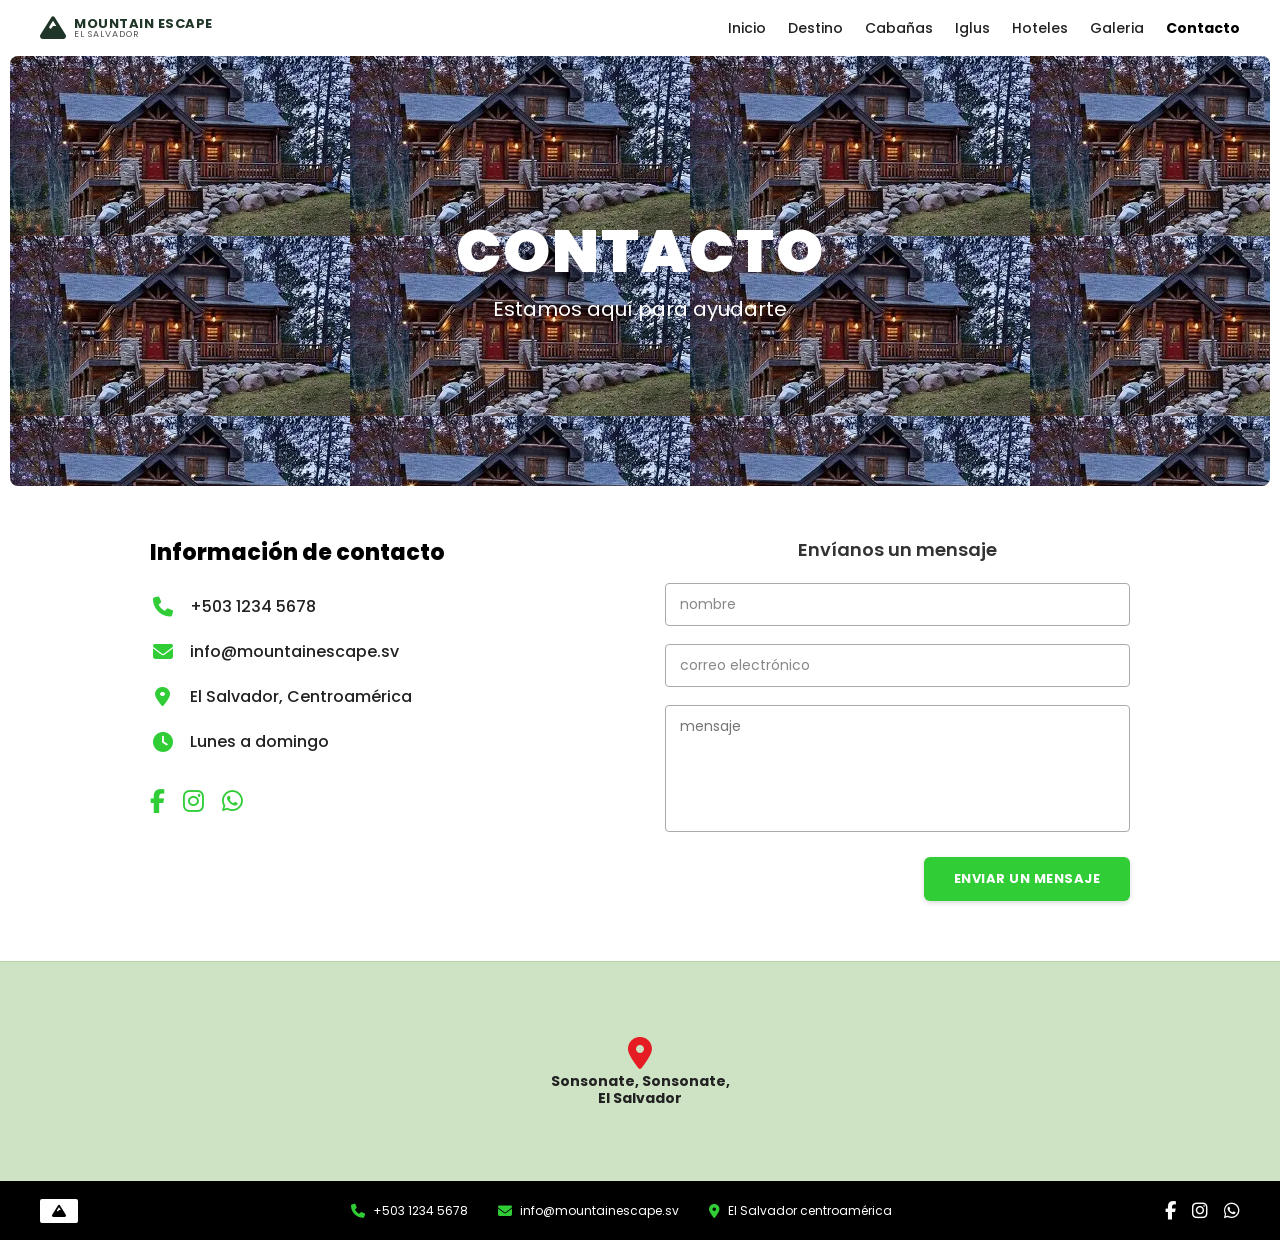
<file: html/contacto.html>
<!DOCTYPE html>
<html lang="es">
<head>
    <meta charset="UTF-8">
    <meta name="viewport" content="width=device-width, initial-scale=1.0">
    <title>Contacto - Mountain Escape El Salvador</title>
    <link href="https://fonts.googleapis.com/css2?family=Poppins:wght@300;400;600;700;900&display=swap" rel="stylesheet">
    <link rel="stylesheet" href="https://cdnjs.cloudflare.com/ajax/libs/font-awesome/6.4.0/css/all.min.css">
    <link rel="stylesheet" href="../css/contacto.css">
</head>
<body>

    <div class="page-container">
        
        <header class="navbar">
            <div class="logo">
                <i class="fa-solid fa-mountain logo-icon"></i>
                <div class="logo-text">
                    <span class="brand-title">MOUNTAIN ESCAPE</span>
                    <span class="brand-sub">EL SALVADOR</span>
                </div>
            </div>
            <nav class="nav-menu">
                <a href="../index.html">Inicio</a>
                <a href="destino.html">Destino</a>
                <a href="cabañas.html">Cabañas</a>
                <a href="iglus.html">Iglus</a>
                <a href="hoteles.html">Hoteles</a>
                <a href="galeria.html">Galeria</a>
                <a href="contacto.html" class="active">Contacto</a>
            </nav>
        </header>

        <section class="hero-section" style="background-image: url('https://images.unsplash.com/photo-1506744038136-46273834b3fb?auto=format&fit=crop&w=1600&q=80'); background-size: cover; background-position: center;">
            <div class="hero-bg-placeholder">
                <h1 class="hero-title">CONTACTO</h1>
                <p class="hero-subtitle">Estamos aquí para ayudarte</p>
            </div>
        </section>

        <main class="contact-section">
            <div class="contact-grid">
                
                <div class="contact-info">
                    <h2>Información de contacto</h2>
                    
                    <ul class="info-list">
                        <li>
                            <i class="fa-solid fa-phone icon-green"></i>
                            <span>+503 1234 5678</span>
                        </li>
                        <li>
                            <i class="fa-solid fa-envelope icon-green"></i>
                            <span>info@mountainescape.sv</span>
                        </li>
                        <li>
                            <i class="fa-solid fa-location-dot icon-green"></i>
                            <span>El Salvador, Centroamérica</span>
                        </li>
                        <li>
                            <i class="fa-solid fa-clock icon-green"></i>
                            <span>Lunes a domingo</span>
                        </li>
                    </ul>

                    <div class="social-links">
                        <a href="#"><i class="fa-brands fa-facebook-f"></i></a>
                        <a href="#"><i class="fa-brands fa-instagram"></i></a>
                        <a href="#"><i class="fa-brands fa-whatsapp"></i></a>
                    </div>
                </div>

                <div class="contact-form-container">
                    <h2>Envíanos un mensaje</h2>
                    <form class="contact-form" onsubmit="return false;">
                        <div class="form-group">
                            <input type="text" placeholder="nombre">
                        </div>
                        <div class="form-group">
                            <input type="email" placeholder="correo electrónico">
                        </div>
                        <div class="form-group">
                            <textarea rows="5" placeholder="mensaje"></textarea>
                        </div>
                        <div class="form-submit">
                            <button type="submit" class="btn-send">ENVIAR UN MENSAJE</button>
                        </div>
                    </form>
                </div>

            </div>
        </main>

        <section class="map-section">
            <div class="map-placeholder">
                <div class="map-pin">
                    <i class="fa-solid fa-location-dot pin-icon"></i>
                    <div class="pin-label">Sonsonate, Sonsonate,<br>El Salvador</div>
                </div>
            </div>
        </section>

        <footer class="footer">
            <div class="footer-left">
                <div class="footer-logo">
                    <i class="fa-solid fa-mountain"></i>
                </div>
            </div>
            
            <div class="footer-center">
                <div class="info-item">
                    <i class="fa-solid fa-phone"></i>
                    <span>+503 1234 5678</span>
                </div>
                <div class="info-item">
                    <i class="fa-solid fa-envelope"></i>
                    <span>info@mountainescape.sv</span>
                </div>
                <div class="info-item">
                    <i class="fa-solid fa-location-dot"></i>
                    <span>El Salvador centroamérica</span>
                </div>
            </div>

            <div class="footer-right">
                <a href="#"><i class="fa-brands fa-facebook-f"></i></a>
                <a href="#"><i class="fa-brands fa-instagram"></i></a>
                <a href="#"><i class="fa-brands fa-whatsapp"></i></a>
            </div>
        </footer>

    </div>

</body>
</html>
</file>
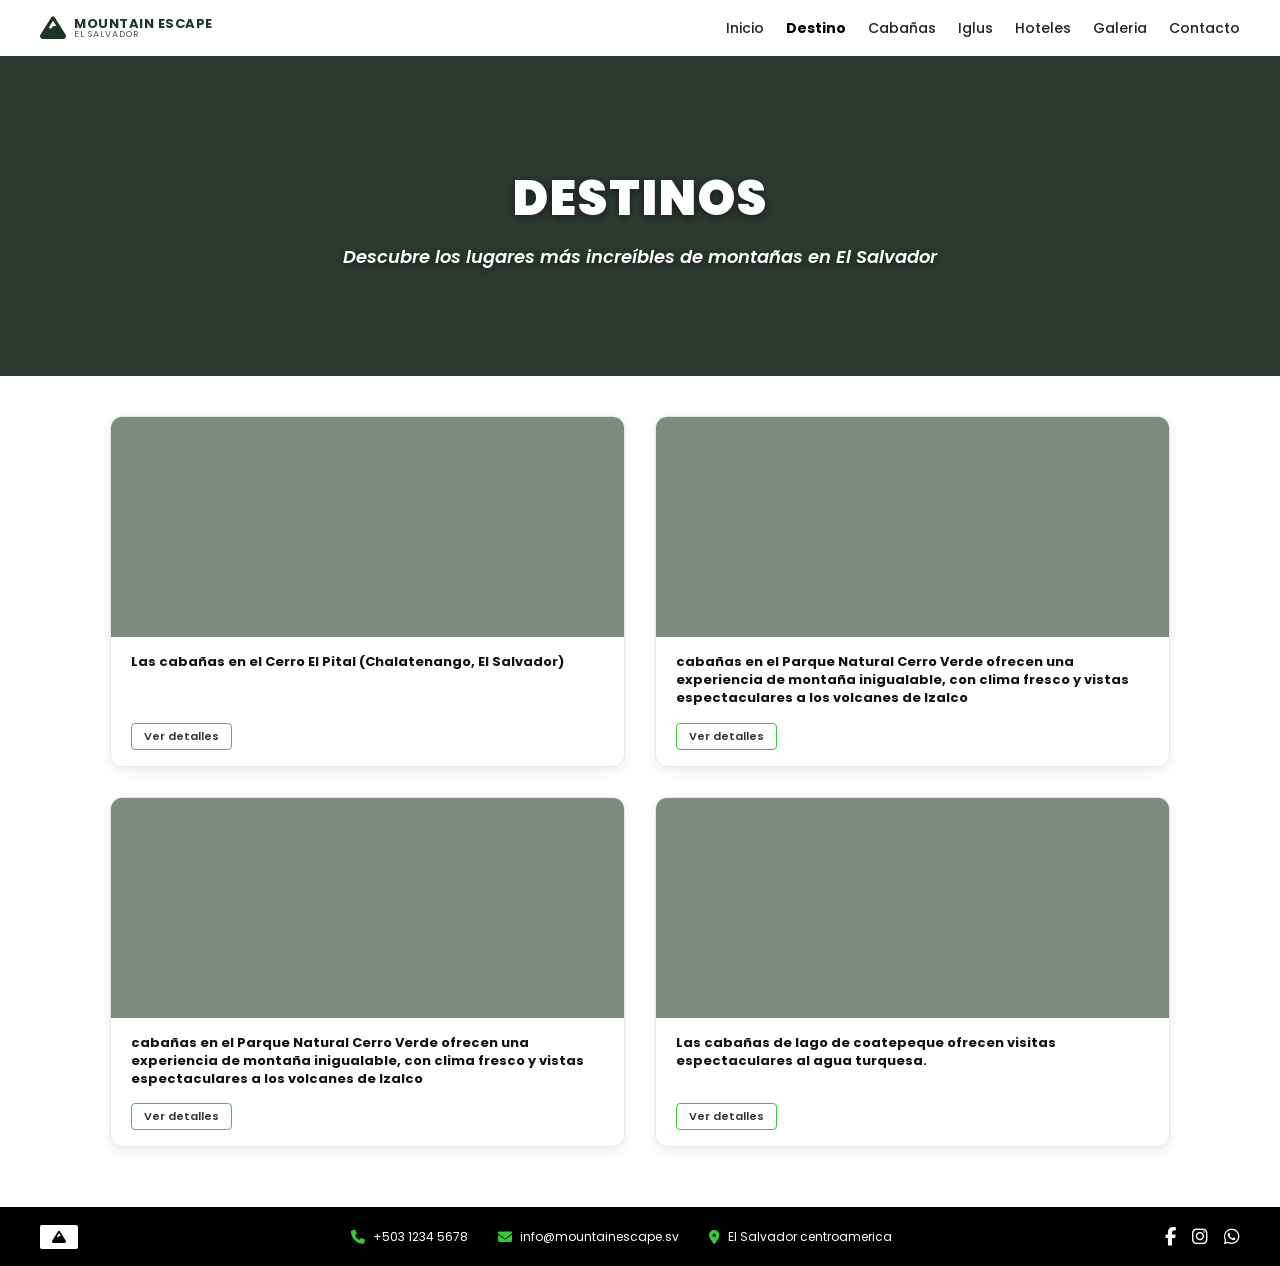
<file: html/Destino.html>
<!DOCTYPE html>
<html lang="es">
<head>
    <meta charset="UTF-8">
    <meta name="viewport" content="width=device-width, initial-scale=1.0">
    <title>Destinos - Mountain Escape El Salvador</title>
    <link href="https://fonts.googleapis.com/css2?family=Poppins:wght@300;400;600;700;800;900&display=swap" rel="stylesheet">
    <link rel="stylesheet" href="https://cdnjs.cloudflare.com/ajax/libs/font-awesome/6.4.0/css/all.min.css">
    <link rel="stylesheet" href="../css/destino.css">
</head>
<body>

    <div class="page-container">
        
        <header class="navbar">
            <div class="logo">
                <i class="fa-solid fa-mountain logo-icon"></i>
                <div class="logo-text">
                    <span class="brand-title">MOUNTAIN ESCAPE</span>
                    <span class="brand-sub">EL SALVADOR</span>
                </div>
            </div>
            <nav class="nav-menu">
                <a href="../index.html">Inicio</a>
                <a href="destino.html" class="active">Destino</a>
                <a href="cabañas.html">Cabañas</a>
                <a href="iglus.html">Iglus</a>
                <a href="hoteles.html">Hoteles</a>
                <a href="galeria.html">Galeria</a>
                <a href="contacto.html">Contacto</a>
            </nav>
        </header>

        <section class="hero-banner">
            <div class="hero-overlay">
                <h1 class="hero-title">DESTINOS</h1>
                <p class="hero-subtitle">Descubre los lugares más increíbles de montañas en El Salvador</p>
            </div>
        </section>

        <section class="destinos-section">
            <div class="destinos-grid">
                
                <div class="destino-card">
                    <div class="card-image img-pital"></div>
                    <div class="card-body">
                        <p class="card-description">
                            Las cabañas en el Cerro El Pital (Chalatenango, El Salvador)
                        </p>
                        <div class="card-footer">
                            <a href="reservaciones.html" class="btn-detalles">Ver detalles</a>
                        </div>
                    </div>
                </div>

                <div class="destino-card">
                    <div class="card-image img-cerro-verde-1"></div>
                    <div class="card-body">
                        <p class="card-description">
                            cabañas en el Parque Natural Cerro Verde ofrecen una experiencia de montaña inigualable, con clima fresco y vistas espectaculares a los volcanes de Izalco
                        </p>
                        <div class="card-footer">
                            <a href="reservaciones.html" class="btn-detalles">Ver detalles</a>
                        </div>
                    </div>
                </div>

                <div class="destino-card">
                    <div class="card-image img-cerro-verde-2"></div>
                    <div class="card-body">
                        <p class="card-description">
                            cabañas en el Parque Natural Cerro Verde ofrecen una experiencia de montaña inigualable, con clima fresco y vistas espectaculares a los volcanes de Izalco
                        </p>
                        <div class="card-footer">
                            <a href="reservaciones.html" class="btn-detalles">Ver detalles</a>
                        </div>
                    </div>
                </div>

                <div class="destino-card">
                    <div class="card-image img-coatepeque"></div>
                    <div class="card-body">
                        <p class="card-description">
                            Las cabañas de lago de coatepeque ofrecen visitas espectaculares al agua turquesa.
                        </p>
                        <div class="card-footer">
                            <a href="reservaciones.html" class="btn-detalles">Ver detalles</a>
                        </div>
                    </div>
                </div>

            </div>
        </section>

        <footer class="footer">
            <div class="footer-left">
                <div class="footer-logo">
                    <i class="fa-solid fa-mountain"></i>
                </div>
            </div>
            
            <div class="footer-center">
                <div class="info-item">
                    <i class="fa-solid fa-phone"></i>
                    <span>+503 1234 5678</span>
                </div>
                <div class="info-item">
                    <i class="fa-solid fa-envelope"></i>
                    <span>info@mountainescape.sv</span>
                </div>
                <div class="info-item">
                    <i class="fa-solid fa-location-dot"></i>
                    <span>El Salvador centroamerica</span>
                </div>
            </div>

            <div class="footer-right">
                <a href="#"><i class="fa-brands fa-facebook-f"></i></a>
                <a href="#"><i class="fa-brands fa-instagram"></i></a>
                <a href="#"><i class="fa-brands fa-whatsapp"></i></a>
            </div>
        </footer>

    </div>

</body>
</html>
</file>
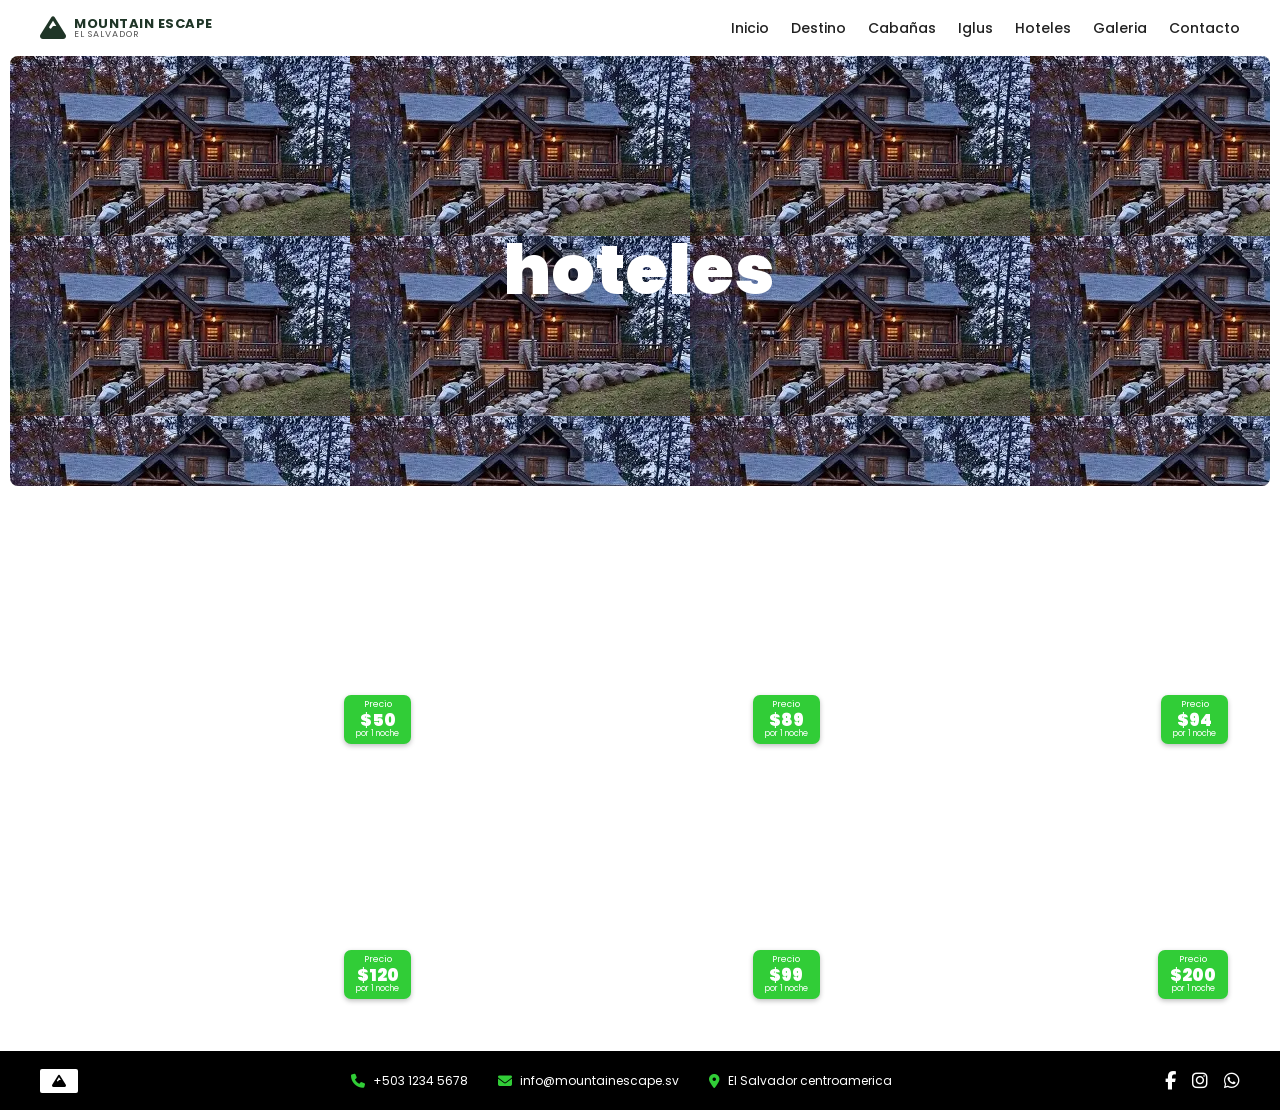
<file: html/hoteles.html>
<!DOCTYPE html>
<html lang="es">
<head>
    <meta charset="UTF-8">
    <meta name="viewport" content="width=device-width, initial-scale=1.0">
    <title>Hoteles - Mountain Escape El Salvador</title>
    <link href="https://fonts.googleapis.com/css2?family=Poppins:wght@300;400;600;700;900&display=swap" rel="stylesheet">
    <link rel="stylesheet" href="https://cdnjs.cloudflare.com/ajax/libs/font-awesome/6.4.0/css/all.min.css">
    <link rel="stylesheet" href="../css/hoteles.css">
</head>
<body>

    <div class="page-container">
        
        <header class="navbar">
            <div class="logo">
                <i class="fa-solid fa-mountain logo-icon"></i>
                <div class="logo-text">
                    <span class="brand-title">MOUNTAIN ESCAPE</span>
                    <span class="brand-sub">EL SALVADOR</span>
                </div>
            </div>
            <nav class="nav-menu">
                <a href="../index.html">Inicio</a>
                <a href="destino.html" >Destino</a>
                <a href="cabañas.html">Cabañas</a>
                <a href="iglus.html">Iglus</a>
                <a href="hoteles.html">Hoteles</a>
                <a href="galeria.html">Galeria</a>
                <a href="contacto.html">Contacto</a>
            </nav>
        </header>

        <section class="hero-section">
            <div class="hero-bg-placeholder">
                <h1 class="hero-title">hoteles</h1>
            </div>
        </section>

        <main class="catalog-section">
            <div class="cards-grid">

                <div class="card">
                    <div class="img-placeholder1"></div>
                    <div class="price-tag">
                        <span class="price-label">Precio</span>
                        <span class="price-amount">$50</span>
                        <span class="price-period">por 1 noche</span>
                    </div>
                </div>

                <div class="card">
                    <div class="img-placeholder2"></div>
                    <div class="price-tag">
                        <span class="price-label">Precio</span>
                        <span class="price-amount">$89</span>
                        <span class="price-period">por 1 noche</span>
                    </div>
                </div>

                <div class="card">
                    <div class="img-placeholder3"></div>
                    <div class="price-tag">
                        <span class="price-label">Precio</span>
                        <span class="price-amount">$94</span>
                        <span class="price-period">por 1 noche</span>
                    </div>
                </div>

                <div class="card">
                    <div class="img-placeholder4"></div>
                    <div class="price-tag">
                        <span class="price-label">Precio</span>
                        <span class="price-amount">$120</span>
                        <span class="price-period">por 1 noche</span>
                    </div>
                </div>

                <div class="card">
                    <div class="img-placeholder5"></div>
                    <div class="price-tag">
                        <span class="price-label">Precio</span>
                        <span class="price-amount">$99</span>
                        <span class="price-period">por 1 noche</span>
                    </div>
                </div>

                <div class="card">
                    <div class="img-placeholder6"></div>
                    <div class="price-tag">
                        <span class="price-label">Precio</span>
                        <span class="price-amount">$200</span>
                        <span class="price-period">por 1 noche</span>
                    </div>
                </div>

            </div>
        </main>

        <footer class="footer">
            <div class="footer-left">
                <div class="footer-logo">
                    <i class="fa-solid fa-mountain"></i>
                </div>
            </div>
            
            <div class="footer-center">
                <div class="info-item">
                    <i class="fa-solid fa-phone"></i>
                    <span>+503 1234 5678</span>
                </div>
                <div class="info-item">
                    <i class="fa-solid fa-envelope"></i>
                    <span>info@mountainescape.sv</span>
                </div>
                <div class="info-item">
                    <i class="fa-solid fa-location-dot"></i>
                    <span>El Salvador centroamerica</span>
                </div>
            </div>

            <div class="footer-right">
                <a href="#"><i class="fa-brands fa-facebook-f"></i></a>
                <a href="#"><i class="fa-brands fa-instagram"></i></a>
                <a href="#"><i class="fa-brands fa-whatsapp"></i></a>
            </div>
        </footer>

    </div>

</body>
</html>
</file>
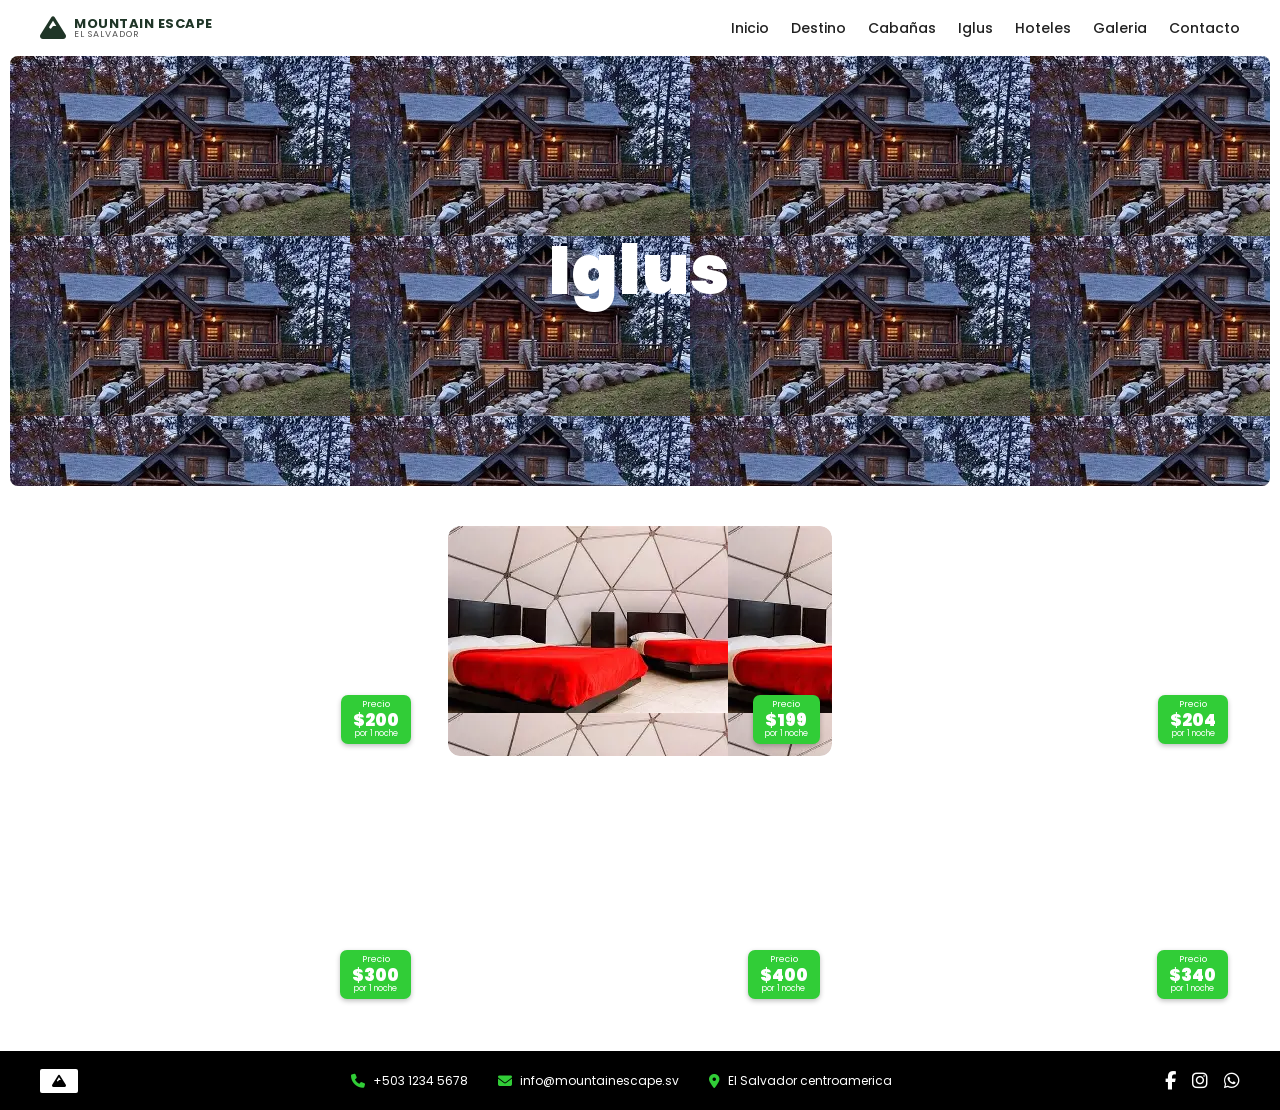
<file: html/iglus.html>
<!DOCTYPE html>
<html lang="es">
<head>
    <meta charset="UTF-8">
    <meta name="viewport" content="width=device-width, initial-scale=1.0">
    <title>Iglús - Mountain Escape El Salvador</title>
    <link href="https://fonts.googleapis.com/css2?family=Poppins:wght@300;400;600;700;900&display=swap" rel="stylesheet">
    <link rel="stylesheet" href="https://cdnjs.cloudflare.com/ajax/libs/font-awesome/6.4.0/css/all.min.css">
    <link rel="stylesheet" href="../css/iglus.css">
</head>
<body>

    <div class="page-container">
        
        <header class="navbar">
            <div class="logo">
                <i class="fa-solid fa-mountain logo-icon"></i>
                <div class="logo-text">
                    <span class="brand-title">MOUNTAIN ESCAPE</span>
                    <span class="brand-sub">EL SALVADOR</span>
                </div>
            </div>
            <nav class="nav-menu">
                <a href="../index.html">Inicio</a>
                <a href="destino.html">Destino</a>
                <a href="cabañas.html">Cabañas</a>
                <a href="iglus.html">Iglus</a>
                <a href="hoteles.html">Hoteles</a>
                <a href="galeria.html">Galeria</a>
                <a href="contacto.html">Contacto</a>
            </nav>
        </header>

        <section class="hero-section">
            <div class="hero-bg-placeholder">
                <h1 class="hero-title">Iglus</h1>
            </div>
        </section>

        <main class="catalog-section">
            <div class="cards-grid">

                <div class="card">
                    <div class="img-placeholder0"></div>
                    <div class="price-tag">
                        <span class="price-label">Precio</span>
                        <span class="price-amount">$200</span>
                        <span class="price-period">por 1 noche</span>
                    </div>
                </div>

                <div class="card">
                    <div class="img-placeholder1"></div>
                    <div class="price-tag">
                        <span class="price-label">Precio</span>
                        <span class="price-amount">$199</span>
                        <span class="price-period">por 1 noche</span>
                    </div>
                </div>

                <div class="card">
                    <div class="img-placeholder2"></div>
                    <div class="price-tag">
                        <span class="price-label">Precio</span>
                        <span class="price-amount">$204</span>
                        <span class="price-period">por 1 noche</span>
                    </div>
                </div>

                <div class="card">
                    <div class="img-placeholder3"></div>
                    <div class="price-tag">
                        <span class="price-label">Precio</span>
                        <span class="price-amount">$300</span>
                        <span class="price-period">por 1 noche</span>
                    </div>
                </div>

                <div class="card">
                    <div class="img-placeholder4"></div>
                    <div class="price-tag">
                        <span class="price-label">Precio</span>
                        <span class="price-amount">$400</span>
                        <span class="price-period">por 1 noche</span>
                    </div>
                </div>

                <div class="card">
                    <div class="img-placeholder5"></div>
                    <div class="price-tag">
                        <span class="price-label">Precio</span>
                        <span class="price-amount">$340</span>
                        <span class="price-period">por 1 noche</span>
                    </div>
                </div>

            </div>
        </main>

        <footer class="footer">
            <div class="footer-left">
                <div class="footer-logo">
                    <i class="fa-solid fa-mountain"></i>
                </div>
            </div>
            
            <div class="footer-center">
                <div class="info-item">
                    <i class="fa-solid fa-phone"></i>
                    <span>+503 1234 5678</span>
                </div>
                <div class="info-item">
                    <i class="fa-solid fa-envelope"></i>
                    <span>info@mountainescape.sv</span>
                </div>
                <div class="info-item">
                    <i class="fa-solid fa-location-dot"></i>
                    <span>El Salvador centroamerica</span>
                </div>
            </div>

            <div class="footer-right">
                <a href="#"><i class="fa-brands fa-facebook-f"></i></a>
                <a href="#"><i class="fa-brands fa-instagram"></i></a>
                <a href="#"><i class="fa-brands fa-whatsapp"></i></a>
            </div>
        </footer>

    </div>

</body>
</html>
</file>
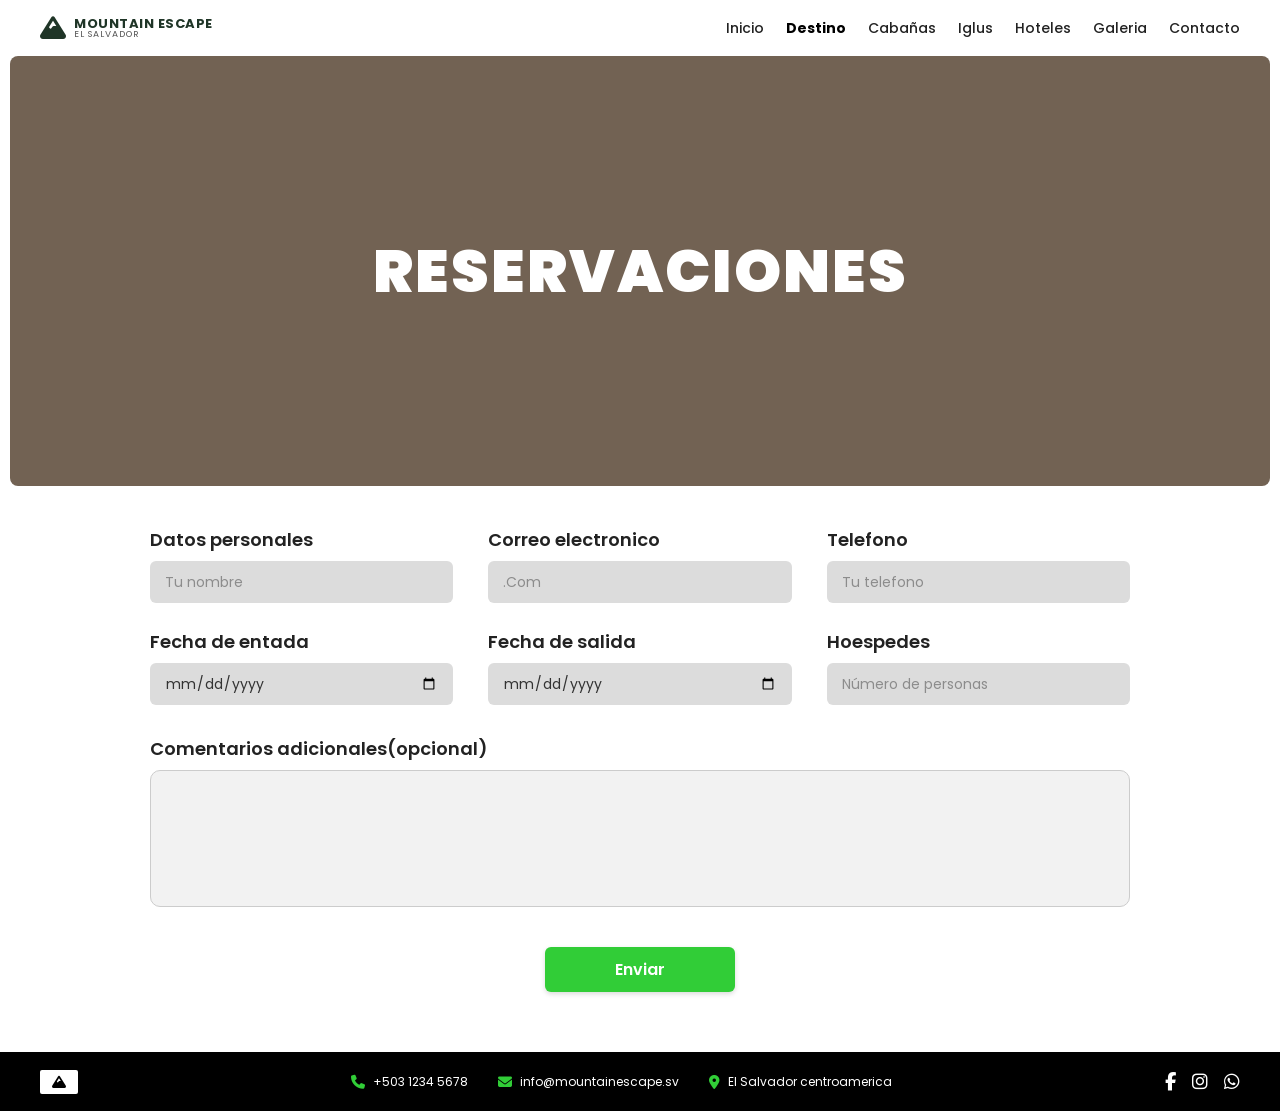
<file: html/reservaciones.html>
<!DOCTYPE html>
<html lang="es">
<head>
    <meta charset="UTF-8">
    <meta name="viewport" content="width=device-width, initial-scale=1.0">
    <title>Reservaciones - Mountain Escape El Salvador</title>
    <link href="https://fonts.googleapis.com/css2?family=Poppins:wght@300;400;600;700;900&display=swap" rel="stylesheet">
    <link rel="stylesheet" href="https://cdnjs.cloudflare.com/ajax/libs/font-awesome/6.4.0/css/all.min.css">
    <link rel="stylesheet" href="../css/reservaciones.css">
</head>
<body>

    <div class="page-container">
        
        <header class="navbar">
            <div class="logo">
                <i class="fa-solid fa-mountain logo-icon"></i>
                <div class="logo-text">
                    <span class="brand-title">MOUNTAIN ESCAPE</span>
                    <span class="brand-sub">EL SALVADOR</span>
                </div>
            </div>
            <nav class="nav-menu">
                <a href="../index.html">Inicio</a>
                <a href="destino.html" class="active">Destino</a>
                <a href="cabañas.html">Cabañas</a>
                <a href="iglus.html">Iglus</a>
                <a href="hoteles.html">Hoteles</a>
                <a href="galeria.html">Galeria</a>
                <a href="contacto.html">Contacto</a>
            </nav>
        </header>

        <section class="hero-section">
            <div class="hero-bg-placeholder">
                <h1 class="hero-title">RESERVACIONES</h1>
            </div>
        </section>

        <main class="reservation-section">
            <form class="reservation-form" onsubmit="return false;">
                
                <div class="form-grid">
                    <div class="form-group">
                        <label for="nombre">Datos personales</label>
                        <input type="text" id="nombre" placeholder="Tu nombre">
                    </div>

                    <div class="form-group">
                        <label for="email">Correo electronico</label>
                        <input type="email" id="email" placeholder=".Com">
                    </div>

                    <div class="form-group">
                        <label for="telefono">Telefono</label>
                        <input type="tel" id="telefono" placeholder="Tu telefono">
                    </div>

                    <div class="form-group">
                        <label for="entrada">Fecha de entada</label>
                        <input type="date" id="entrada">
                    </div>

                    <div class="form-group">
                        <label for="salida">Fecha de salida</label>
                        <input type="date" id="salida">
                    </div>

                    <div class="form-group">
                        <label for="huespedes">Hoespedes</label>
                        <input type="number" id="huespedes" min="1" placeholder="Número de personas">
                    </div>
                </div>

                <div class="form-group full-width">
                    <label for="comentarios">Comentarios adicionales(opcional)</label>
                    <textarea id="comentarios" rows="5"></textarea>
                </div>

                <div class="form-submit">
                    <button type="submit" class="btn-submit">Enviar</button>
                </div>

            </form>
        </main>

        <footer class="footer">
            <div class="footer-left">
                <div class="footer-logo">
                    <i class="fa-solid fa-mountain"></i>
                </div>
            </div>
            
            <div class="footer-center">
                <div class="info-item">
                    <i class="fa-solid fa-phone"></i>
                    <span>+503 1234 5678</span>
                </div>
                <div class="info-item">
                    <i class="fa-solid fa-envelope"></i>
                    <span>info@mountainescape.sv</span>
                </div>
                <div class="info-item">
                    <i class="fa-solid fa-location-dot"></i>
                    <span>El Salvador centroamerica</span>
                </div>
            </div>

            <div class="footer-right">
                <a href="#"><i class="fa-brands fa-facebook-f"></i></a>
                <a href="#"><i class="fa-brands fa-instagram"></i></a>
                <a href="#"><i class="fa-brands fa-whatsapp"></i></a>
            </div>
        </footer>

    </div>

</body>
</html>
</file>
<file: css/contacto.css>
/* RESETEO GENERAL Y DESACTIVACIÓN DE SELECCIÓN DE TEXTO */
* {
    margin: 0;
    padding: 0;
    box-sizing: border-box;
    font-family: 'Poppins', sans-serif;

    /* Prohíbe seleccionar texto en toda la página */
    -webkit-user-select: none;
    user-select: none;
}

body {
    background-color: #ffffff;
    min-height: 100vh;
    width: 100%;
    cursor: default;
}

.page-container {
    width: 100%;
    max-width: 100%;
    background-color: #ffffff;
}

/* BARRA DE NAVEGACIÓN */
.navbar {
    display: flex;
    justify-content: space-between;
    align-items: center;
    padding: 15px 40px;
    background-color: #ffffff;
    width: 100%;
}

.logo {
    display: flex;
    align-items: center;
    gap: 8px;
}

.logo-icon {
    font-size: 26px;
    color: #1f3527;
}

.logo-text {
    display: flex;
    flex-direction: column;
    line-height: 1;
}

.brand-title {
    font-weight: 700;
    font-size: 13px;
    color: #1f3527;
    letter-spacing: 0.5px;
}

.brand-sub {
    font-size: 9px;
    color: #555555;
    letter-spacing: 1px;
}

.nav-menu {
    display: flex;
    gap: 22px;
}

.nav-menu a {
    text-decoration: none;
    color: #222222;
    font-size: 14px;
    font-weight: 500;
    cursor: pointer;
}

.nav-menu a.active {
    font-weight: 700;
    color: #000000;
}

/* BANNER PRINCIPAL (HERO PLACEHOLDER) */
.hero-section {
    width: 100%;
}

.hero-bg-placeholder {
    width: 100%;
    height: 340px;
    background-image: url("[data-uri]");
    display: flex;
    flex-direction: column;
    justify-content: center;
    align-items: center;
    text-align: center;
    padding: 0 20px;
}

.hero-title {
    color: #ffffff;
    font-size: 60px;
    font-weight: 900;
    letter-spacing: 2px;
    line-height: 1.1;
}

.hero-subtitle {
    color: #ffffff;
    font-size: 20px;
    font-weight: 400;
    margin-top: 10px;
}

/* MEDIDAS PARA PANTALLAS GRANDES (>= 1000px) */
@media (min-width: 1000px) {
    .hero-bg-placeholder {
        height: 430px;
        width: calc(100% - 20px);
        margin: 0 auto;
        border-radius: 8px;
    }
}

/* SECCIÓN DE CONTACTO (GRID) */
.contact-section {
    padding: 50px 60px;
    width: 100%;
    max-width: 1100px;
    margin: 0 auto;
}

.contact-grid {
    display: grid;
    grid-template-columns: 1fr 1fr;
    gap: 50px;
    align-items: start;
}

/* INFORMACIÓN DE CONTACTO (IZQUIERDA) */
.contact-info h2 {
    font-size: 22px;
    font-weight: 800;
    color: #000000;
    margin-bottom: 25px;
}

.info-list {
    list-style: none;
    display: flex;
    flex-direction: column;
    gap: 20px;
    margin-bottom: 30px;
}

.info-list li {
    display: flex;
    align-items: center;
    gap: 15px;
    font-size: 16px;
    color: #222222;
    font-weight: 500;
}

.icon-green {
    color: #31cd37;
    font-size: 20px;
    width: 25px;
    text-align: center;
}

.social-links {
    display: flex;
    gap: 18px;
    margin-top: 10px;
}

.social-links a {
    color: #31cd37;
    font-size: 24px;
    text-decoration: none;
    cursor: pointer;
}

/* FORMULARIO DE CONTACTO (DERECHA) */
.contact-form-container h2 {
    font-size: 18px;
    font-weight: 600;
    color: #333333;
    margin-bottom: 20px;
    text-align: center;
}

.contact-form {
    display: flex;
    flex-direction: column;
    gap: 18px;
}

.contact-form .form-group input,
.contact-form .form-group textarea {
    width: 100%;
    border: 1px solid #aaaaaa;
    border-radius: 4px;
    padding: 10px 14px;
    font-size: 14px;
    color: #333333;
    outline: none;
    background-color: #ffffff;
}

.contact-form .form-group input::placeholder {
    color: #888888;
}

.contact-form .form-group textarea {
    resize: none;
}

.btn-send {
    background-color: #31cd37;
    color: #ffffff;
    font-size: 13px;
    font-weight: 700;
    letter-spacing: 0.5px;
    padding: 12px 30px;
    border: none;
    border-radius: 6px;
    cursor: pointer;
    box-shadow: 0 2px 5px rgba(0, 0, 0, 0.15);
    transition: background-color 0.2s;
}

.btn-send:hover {
    background-color: #28b82e;
}

.form-submit {
    display: flex;
    justify-content: flex-end;
}

/* MAPA DE UBICACIÓN (PLACEHOLDER) */
.map-section {
    width: 100%;
    padding: 10px 0 0 0;
}

.map-placeholder {
    width: 100%;
    height: 220px;
    background-color: #cde3c4;
    position: relative;
    display: flex;
    justify-content: center;
    align-items: center;
    border-top: 1px solid #b2d4a8;
}

.map-pin {
    display: flex;
    flex-direction: column;
    align-items: center;
    text-align: center;
}

.pin-icon {
    font-size: 32px;
    color: #e51c23;
}

.pin-label {
    font-size: 14px;
    font-weight: 700;
    color: #222222;
    margin-top: 4px;
    line-height: 1.2;
}

/* PIE DE PÁGINA (FOOTER) */
.footer {
    background-color: #000000;
    color: #ffffff;
    display: flex;
    justify-content: space-between;
    align-items: center;
    padding: 16px 40px;
    width: 100%;
}

.footer-left {
    display: flex;
    align-items: center;
}

.footer-logo {
    width: 38px;
    height: 24px;
    background-color: #ffffff;
    color: #000000;
    display: flex;
    justify-content: center;
    align-items: center;
    border-radius: 2px;
    font-size: 14px;
}

.footer-center {
    display: flex;
    align-items: center;
    gap: 30px;
}

.info-item {
    display: flex;
    align-items: center;
    gap: 8px;
    font-size: 12px;
    color: #ffffff;
}

.info-item i {
    color: #31cd37;
    font-size: 14px;
}

.footer-right {
    display: flex;
    align-items: center;
    gap: 16px;
}

.footer-right a {
    color: #ffffff;
    font-size: 18px;
    text-decoration: none;
    cursor: pointer;
}
</file>
<file: css/destino.css>
/* RESETEO GENERAL Y PROHIBICIÓN DE SELECCIÓN DE TEXTO */
* {
    margin: 0;
    padding: 0;
    box-sizing: border-box;
    font-family: 'Poppins', sans-serif;

    /* Desactiva la selección de texto */
    -webkit-user-select: none;
    user-select: none;
}

body {
    background-color: #ffffff;
    min-height: 100vh;
    width: 100%;
    cursor: default;
}

.page-container {
    width: 100%;
    max-width: 100%;
    background-color: #ffffff;
}

/* BARRA DE NAVEGACIÓN */
.navbar {
    display: flex;
    justify-content: space-between;
    align-items: center;
    padding: 15px 40px;
    background-color: #ffffff;
    width: 100%;
}

.logo {
    display: flex;
    align-items: center;
    gap: 8px;
}

.logo-icon {
    font-size: 26px;
    color: #1f3527;
}

.logo-text {
    display: flex;
    flex-direction: column;
    line-height: 1;
}

.brand-title {
    font-weight: 700;
    font-size: 13px;
    color: #1f3527;
    letter-spacing: 0.5px;
}

.brand-sub {
    font-size: 9px;
    color: #555555;
    letter-spacing: 1px;
}

.nav-menu {
    display: flex;
    gap: 22px;
}

.nav-menu a {
    text-decoration: none;
    color: #222222;
    font-size: 14px;
    font-weight: 500;
    cursor: pointer;
}

.nav-menu a.active {
    font-weight: 700;
    color: #000000;
}

/* BANNER PRINCIPAL (HERO) */
.hero-banner {
    width: 100%;
    height: 320px;
    background-color: #4a5d50;
    background-image: linear-gradient(rgba(0, 0, 0, 0.4), rgba(0, 0, 0, 0.4)), url('https://images.unsplash.com/photo-1506744038136-46273834b3fb?auto=format&fit=crop&w=1200&q=80');
    background-size: cover;
    background-position: center;
    display: flex;
    justify-content: center;
    align-items: center;
}

.hero-overlay {
    text-align: center;
    color: #ffffff;
    padding: 0 20px;
}

.hero-title {
    font-size: 48px;
    font-weight: 900;
    letter-spacing: 2px;
    margin-bottom: 8px;
    text-shadow: 0 2px 8px rgba(0,0,0,0.5);
}

.hero-subtitle {
    font-size: 18px;
    font-weight: 600;
    font-style: italic;
    text-shadow: 0 2px 6px rgba(0,0,0,0.5);
}

/* SECCIÓN DE DESTINOS */
.destinos-section {
    max-width: 1100px;
    margin: 40px auto 60px auto;
    padding: 0 20px;
}

.destinos-grid {
    display: grid;
    grid-template-columns: repeat(2, 1fr);
    gap: 30px;
}

.destino-card {
    background-color: #ffffff;
    border: 1px solid #e2e8f0;
    border-radius: 12px;
    overflow: hidden;
    box-shadow: 0 4px 12px rgba(0, 0, 0, 0.08);
    display: flex;
    flex-direction: column;
}

.card-image {
    width: 100%;
    height: 220px;
    background-color: #7d8b80;
    background-size: cover;
    background-position: center;
}

/* Placeholders para las imágenes de las tarjetas */
.img-pital {
    background-image: url('https://images.unsplash.com/photo-1448375240586-882707db888b?auto=format&fit=crop&w=800&q=80');
}

.img-cerro-verde-1 {
    background-image: url('https://images.unsplash.com/photo-1464822759023-fed622ff2c3b?auto=format&fit=crop&w=800&q=80');
}

.img-cerro-verde-2 {
    background-image: url('https://images.unsplash.com/photo-1506744038136-46273834b3fb?auto=format&fit=crop&w=800&q=80');
}

.img-coatepeque {
    background-image: url('https://images.unsplash.com/photo-1507525428034-b723cf961d3e?auto=format&fit=crop&w=800&q=80');
}

.card-body {
    padding: 16px 20px;
    display: flex;
    flex-direction: column;
    justify-content: space-between;
    flex-grow: 1;
}

.card-description {
    font-size: 13px;
    font-weight: 700;
    color: #111111;
    line-height: 1.4;
    margin-bottom: 15px;
}

.card-footer {
    display: flex;
    justify-content: flex-start;
}

.btn-detalles {
    background-color: #ffffff;
    color: #333333;
    border: 1px solid #31cd37;
    text-decoration: none;
    font-size: 11px;
    font-weight: 600;
    padding: 4px 12px;
    border-radius: 4px;
    transition: all 0.2s ease;
}

.btn-detalles:hover {
    background-color: #31cd37;
    color: #ffffff;
}

/* PIE DE PÁGINA (FOOTER) */
.footer {
    background-color: #000000;
    color: #ffffff;
    display: flex;
    justify-content: space-between;
    align-items: center;
    padding: 16px 40px;
    width: 100%;
}

.footer-left {
    display: flex;
    align-items: center;
}

.footer-logo {
    width: 38px;
    height: 24px;
    background-color: #ffffff;
    color: #000000;
    display: flex;
    justify-content: center;
    align-items: center;
    border-radius: 2px;
    font-size: 14px;
}

.footer-center {
    display: flex;
    align-items: center;
    gap: 30px;
}

.info-item {
    display: flex;
    align-items: center;
    gap: 8px;
    font-size: 12px;
    color: #ffffff;
}

.info-item i {
    color: #31cd37;
    font-size: 14px;
}

.footer-right {
    display: flex;
    align-items: center;
    gap: 16px;
}

.footer-right a {
    color: #ffffff;
    font-size: 18px;
    text-decoration: none;
    cursor: pointer;
}
</file>
<file: css/hoteles.css>
/* RESETEO GENERAL Y DESACTIVACIÓN DE SELECCIÓN DE TEXTO */
* {
    margin: 0;
    padding: 0;
    box-sizing: border-box;
    font-family: 'Poppins', sans-serif;

    /* Prohíbe seleccionar texto en toda la página */
    -webkit-user-select: none;
    user-select: none;
}

body {
    background-color: #ffffff;
    min-height: 100vh;
    width: 100%;
    cursor: default; /* Puntero normal */
}

.page-container {
    width: 100%;
    max-width: 100%;
    background-color: #ffffff;
}

/* BARRA DE NAVEGACIÓN */
.navbar {
    display: flex;
    justify-content: space-between;
    align-items: center;
    padding: 15px 40px;
    background-color: #ffffff;
    width: 100%;
}

.logo {
    display: flex;
    align-items: center;
    gap: 8px;
}

.logo-icon {
    font-size: 26px;
    color: #1f3527;
}

.logo-text {
    display: flex;
    flex-direction: column;
    line-height: 1;
}

.brand-title {
    font-weight: 700;
    font-size: 13px;
    color: #1f3527;
    letter-spacing: 0.5px;
}

.brand-sub {
    font-size: 9px;
    color: #555555;
    letter-spacing: 1px;
}

.nav-menu {
    display: flex;
    gap: 22px;
}

.nav-menu a {
    text-decoration: none;
    color: #222222;
    font-size: 14px;
    font-weight: 500;
    cursor: pointer;
}

.nav-menu a.active {
    font-weight: 700;
    color: #000000;
}

/* BANNER PRINCIPAL (HERO PLACEHOLDER) */
.hero-section {
    width: 100%;
}

.hero-bg-placeholder {
    width: 100%;
    height: 340px;
    background-image: url("[data-uri]");
    display: flex;
    flex-direction: column;
    justify-content: center;
    align-items: center;
    text-align: center;
    padding: 0 20px;
}
.hero-title {
    color: #ffffff;
    font-size: 68px;
    font-weight: 900;
    letter-spacing: 1px;
}

/* MEDIDAS PARA PANTALLAS GRANDES (>= 1000px) */
@media (min-width: 1000px) {
    .hero-bg-placeholder {
        height: 430px;
        width: calc(100% - 20px);
        margin: 0 auto;
        border-radius: 8px;
    }
}

/* CATÁLOGO DE HOTELES */
.catalog-section {
    padding: 40px;
    width: 100%;
}

.cards-grid {
    display: grid;
    grid-template-columns: repeat(3, 1fr);
    gap: 25px;
}

.card {
    position: relative;
    border-radius: 12px;
    overflow: hidden;
    cursor: pointer;
}

.img-placeholder1 {
    width: 100%;
    height: 230px;
    background-image: url("https://th.bing.com/th/id/OIP.FtudhIBH-HYhxMpS4TU-sAHaE8?w=300&h=200&c=7&r=0&o=7&pid=1.7&rm=3");
    border-radius: 12px;
}

/* ETIQUETA DE PRECIO */
.price-tag {
    position: absolute;
    bottom: 12px;
    right: 12px;
    background-color: #31cd37;
    color: #ffffff;
    padding: 5px 12px;
    border-radius: 7px;
    display: flex;
    flex-direction: column;
    align-items: center;
    text-align: center;
    line-height: 1.1;
    box-shadow: 0 2px 5px rgba(0, 0, 0, 0.25);
}

.price-label {
    font-size: 9px;
    font-weight: 400;
}

.price-amount {
    font-size: 17px;
    font-weight: 900;
    margin: 1px 0;
}

.price-period {
    font-size: 8px;
    font-weight: 400;
}

/* PIE DE PÁGINA (FOOTER) */
.footer {
    background-color: #000000;
    color: #ffffff;
    display: flex;
    justify-content: space-between;
    align-items: center;
    padding: 16px 40px;
    width: 100%;
}

.footer-left {
    display: flex;
    align-items: center;
}

.footer-logo {
    width: 38px;
    height: 24px;
    background-color: #ffffff;
    color: #000000;
    display: flex;
    justify-content: center;
    align-items: center;
    border-radius: 2px;
    font-size: 14px;
}

.footer-center {
    display: flex;
    align-items: center;
    gap: 30px;
}

.info-item {
    display: flex;
    align-items: center;
    gap: 8px;
    font-size: 12px;
    color: #ffffff;
}

.info-item i {
    color: #31cd37;
    font-size: 14px;
}

.footer-right {
    display: flex;
    align-items: center;
    gap: 16px;
}

.footer-right a {
    color: #ffffff;
    font-size: 18px;
    text-decoration: none;
    cursor: pointer;
}
.img-placeholder2 {
    width: 100%;
    height: 230px;
    background-image: url("https://th.bing.com/th/id/OIP.boj5J-gxtEYoMHhIfsxRjQHaE8?w=290&h=193&c=7&r=0&o=7&pid=1.7&rm=3");
    border-radius: 12px;
}
.img-placeholder3 {
    width: 100%;
    height: 230px;
    background-image: url("https://th.bing.com/th/id/OIP.vMNTg0P01zQ7EzduXE8dawHaE8?w=289&h=193&c=7&r=0&o=7&pid=1.7&rm=3");
    border-radius: 12px;
}
.img-placeholder4{
    width: 100%;
    height: 230px;
    background-image: url("https://th.bing.com/th/id/OIP.XyiSZ2fKMNqmLO1OD0Jw7wHaEW?w=269&h=180&c=7&r=0&o=7&pid=1.7&rm=3");
    border-radius: 12px;
}
.img-placeholder5 {
    width: 100%;
    height: 230px;
    background-image: url("https://th.bing.com/th/id/OIP.Ln-6oTWiNzwVnodDVTSafwHaE8?w=234&h=180&c=7&r=0&o=7&pid=1.7&rm=3");
    border-radius: 12px;
}
.img-placeholder6 {
    width: 100%;
    height: 230px;
    background-image: url("https://th.bing.com/th/id/OIP.8DdmlIOc2TuvqKa5oWDQuwHaE8?w=284&h=189&c=7&r=0&o=7&pid=1.7&rm=3");
    border-radius: 12px;
}
</file>
<file: css/iglus.css>
/* RESETEO GENERAL Y DESACTIVACIÓN DE SELECCIÓN DE TEXTO */
* {
    margin: 0;
    padding: 0;
    box-sizing: border-box;
    font-family: 'Poppins', sans-serif;

    /* Prohíbe seleccionar texto en toda la página */
    -webkit-user-select: none;
    user-select: none;
}

body {
    background-color: #ffffff;
    min-height: 100vh;
    width: 100%;
    cursor: default; /* Puntero normal */
}

.page-container {
    width: 100%;
    max-width: 100%;
    background-color: #ffffff;
}

/* BARRA DE NAVEGACIÓN */
.navbar {
    display: flex;
    justify-content: space-between;
    align-items: center;
    padding: 15px 40px;
    background-color: #ffffff;
    width: 100%;
}

.logo {
    display: flex;
    align-items: center;
    gap: 8px;
}

.logo-icon {
    font-size: 26px;
    color: #1f3527;
}

.logo-text {
    display: flex;
    flex-direction: column;
    line-height: 1;
}

.brand-title {
    font-weight: 700;
    font-size: 13px;
    color: #1f3527;
    letter-spacing: 0.5px;
}

.brand-sub {
    font-size: 9px;
    color: #555555;
    letter-spacing: 1px;
}

.nav-menu {
    display: flex;
    gap: 22px;
}

.nav-menu a {
    text-decoration: none;
    color: #222222;
    font-size: 14px;
    font-weight: 500;
    cursor: pointer;
}

.nav-menu a.active {
    font-weight: 700;
    color: #000000;
}

/* BANNER PRINCIPAL (PLACEHOLDER) */
.hero-section {
    width: 100%;
}

.hero-bg-placeholder {
    width: 100%;
    height: 340px;
    background-image: url("[data-uri]");
    display: flex;
    flex-direction: column;
    justify-content: center;
    align-items: center;
    text-align: center;
    padding: 0 20px;
}

.hero-title {
    color: #ffffff;
    font-size: 68px;
    font-weight: 900;
    letter-spacing: 1px;
}

/* MEDIDAS SOLICITADAS PARA PANTALLAS GRANDES (>= 1000px) */
@media (min-width: 1000px) {
    .hero-bg-placeholder {
        height: 430px;
        width: calc(100% - 20px);
        margin: 0 auto;
        border-radius: 8px;
    }
}

/* CATÁLOGO DE IGLÚS */
.catalog-section {
    padding: 40px;
    width: 100%;
}

.cards-grid {
    display: grid;
    grid-template-columns: repeat(3, 1fr);
    gap: 25px;
}

.card {
    position: relative;
    border-radius: 12px;
    overflow: hidden;
    cursor: pointer;
}

.img-placeholder0 {
    width: 100%;
    height: 230px;
    background-image: url("https://th.bing.com/th/id/OIP.KGlMS1btwpB4lta5x4uVKAHaFj?w=255&h=191&c=7&r=0&o=7&pid=1.7&rm=3");
    border-radius: 12px;
}

/* ETIQUETA DE PRECIO */
.price-tag {
    position: absolute;
    bottom: 12px;
    right: 12px;
    background-color: #31cd37;
    color: #ffffff;
    padding: 5px 12px;
    border-radius: 7px;
    display: flex;
    flex-direction: column;
    align-items: center;
    text-align: center;
    line-height: 1.1;
    box-shadow: 0 2px 5px rgba(0, 0, 0, 0.25);
}

.price-label {
    font-size: 9px;
    font-weight: 400;
}

.price-amount {
    font-size: 17px;
    font-weight: 900;
    margin: 1px 0;
}

.price-period {
    font-size: 8px;
    font-weight: 400;
}

/* PIE DE PÁGINA (FOOTER) */
.footer {
    background-color: #000000;
    color: #ffffff;
    display: flex;
    justify-content: space-between;
    align-items: center;
    padding: 16px 40px;
    width: 100%;
}

.footer-left {
    display: flex;
    align-items: center;
}

.footer-logo {
    width: 38px;
    height: 24px;
    background-color: #ffffff;
    color: #000000;
    display: flex;
    justify-content: center;
    align-items: center;
    border-radius: 2px;
    font-size: 14px;
}

.footer-center {
    display: flex;
    align-items: center;
    gap: 30px;
}

.info-item {
    display: flex;
    align-items: center;
    gap: 8px;
    font-size: 12px;
    color: #ffffff;
}

.info-item i {
    color: #31cd37;
    font-size: 14px;
}

.footer-right {
    display: flex;
    align-items: center;
    gap: 16px;
}

.footer-right a {
    color: #ffffff;
    font-size: 18px;
    text-decoration: none;
    cursor: pointer;
}
.img-placeholder1 {
    width: 100%;
    height: 230px;
    background-image: url("[data-uri]");
    border-radius: 12px;

}

.img-placeholder2{
    width: 100%;
    height: 230px;
    background-image: url("https://th.bing.com/th/id/OIP.izKkcClG4_rElVLyhwP23AHaEK?w=283&h=180&c=7&r=0&o=7&pid=1.7&rm=3");
    border-radius: 12px;
}

.img-placeholder3 {
    width: 100%;
    height: 230px;
    background-image: url("https://th.bing.com/th/id/OIP.UnMBG2pmAzGeqdQBqkMLqgHaE7?w=301&h=201&c=7&r=0&o=7&pid=1.7&rm=3");
    border-radius: 12px;

}

.img-placeholder4 {
    width: 100%;
    height: 230px;
    background-image: url("https://th.bing.com/th/id/OIP.j2jF9QMnSKm5RcgV3-9lvgHaFj?w=224&h=180&c=7&r=0&o=7&pid=1.7&rm=3");
    border-radius: 12px;
}

.img-placeholder5 {
    width: 100%;
    height: 230px;
    background-image: url("https://th.bing.com/th/id/OIP.f2hRx8lLju0FQxiTdRDTYAHaE8?w=281&h=187&c=7&r=0&o=7&pid=1.7&rm=3");
    border-radius: 12px;
}
</file>
<file: css/reservaciones.css>
/* RESETEO GENERAL Y DESACTIVACIÓN DE SELECCIÓN DE TEXTO */
* {
    margin: 0;
    padding: 0;
    box-sizing: border-box;
    font-family: 'Poppins', sans-serif;

    /* Prohíbe seleccionar texto en toda la página */
    -webkit-user-select: none;
    user-select: none;
}

body {
    background-color: #ffffff;
    min-height: 100vh;
    width: 100%;
    cursor: default;
}

.page-container {
    width: 100%;
    max-width: 100%;
    background-color: #ffffff;
}

/* BARRA DE NAVEGACIÓN */
.navbar {
    display: flex;
    justify-content: space-between;
    align-items: center;
    padding: 15px 40px;
    background-color: #ffffff;
    width: 100%;
}

.logo {
    display: flex;
    align-items: center;
    gap: 8px;
}

.logo-icon {
    font-size: 26px;
    color: #1f3527;
}

.logo-text {
    display: flex;
    flex-direction: column;
    line-height: 1;
}

.brand-title {
    font-weight: 700;
    font-size: 13px;
    color: #1f3527;
    letter-spacing: 0.5px;
}

.brand-sub {
    font-size: 9px;
    color: #555555;
    letter-spacing: 1px;
}

.nav-menu {
    display: flex;
    gap: 22px;
}

.nav-menu a {
    text-decoration: none;
    color: #222222;
    font-size: 14px;
    font-weight: 500;
    cursor: pointer;
}

.nav-menu a.active {
    font-weight: 700;
    color: #000000;
}

/* BANNER PRINCIPAL (HERO PLACEHOLDER) */
.hero-section {
    width: 100%;
}

.hero-bg-placeholder {
    width: 100%;
    height: 340px;
    background-color: #726253;
    display: flex;
    justify-content: center;
    align-items: center;
    text-align: center;
}

.hero-title {
    color: #ffffff;
    font-size: 60px;
    font-weight: 900;
    letter-spacing: 2px;
}

/* MEDIDAS PARA PANTALLAS GRANDES (>= 1000px) */
@media (min-width: 1000px) {
    .hero-bg-placeholder {
        height: 430px;
        width: calc(100% - 20px);
        margin: 0 auto;
        border-radius: 8px;
    }
}

/* FORMULARIO DE RESERVACIONES */
.reservation-section {
    padding: 40px 60px 60px 60px;
    width: 100%;
    max-width: 1100px;
    margin: 0 auto;
}

.reservation-form {
    display: flex;
    flex-direction: column;
    gap: 25px;
}

/* GRILLA DE CAMPOS (3 COLUMNAS) */
.form-grid {
    display: grid;
    grid-template-columns: repeat(3, 1fr);
    gap: 25px 35px;
}

.form-group {
    display: flex;
    flex-direction: column;
    gap: 8px;
}

.form-group label {
    font-size: 18px;
    font-weight: 600;
    color: #222222;
}

.form-group input {
    width: 100%;
    height: 42px;
    background-color: #dcdcdc;
    border: none;
    border-radius: 6px;
    padding: 0 15px;
    font-size: 14px;
    color: #333333;
    outline: none;
}

.form-group input::placeholder {
    color: #8c8c8c;
}

/* CAMPO DE TEXTO ANCHO COMPLETO */
.form-group.full-width {
    width: 100%;
    margin-top: 5px;
}

.form-group textarea {
    width: 100%;
    background-color: #f2f2f2;
    border: 1px solid #cccccc;
    border-radius: 10px;
    padding: 15px;
    font-size: 14px;
    color: #333333;
    outline: none;
    resize: none;
}

/* BOTÓN DE ENVIAR */
.form-submit {
    display: flex;
    justify-content: center;
    margin-top: 15px;
}

.btn-submit {
    background-color: #31cd37;
    color: #ffffff;
    font-size: 16px;
    font-weight: 600;
    padding: 10px 70px;
    border: none;
    border-radius: 6px;
    cursor: pointer;
    box-shadow: 0 2px 5px rgba(0, 0, 0, 0.15);
    transition: background-color 0.2s;
}

.btn-submit:hover {
    background-color: #28b82e;
}

/* PIE DE PÁGINA (FOOTER) */
.footer {
    background-color: #000000;
    color: #ffffff;
    display: flex;
    justify-content: space-between;
    align-items: center;
    padding: 16px 40px;
    width: 100%;
}

.footer-left {
    display: flex;
    align-items: center;
}

.footer-logo {
    width: 38px;
    height: 24px;
    background-color: #ffffff;
    color: #000000;
    display: flex;
    justify-content: center;
    align-items: center;
    border-radius: 2px;
    font-size: 14px;
}

.footer-center {
    display: flex;
    align-items: center;
    gap: 30px;
}

.info-item {
    display: flex;
    align-items: center;
    gap: 8px;
    font-size: 12px;
    color: #ffffff;
}

.info-item i {
    color: #31cd37;
    font-size: 14px;
}

.footer-right {
    display: flex;
    align-items: center;
    gap: 16px;
}

.footer-right a {
    color: #ffffff;
    font-size: 18px;
    text-decoration: none;
    cursor: pointer;
}
</file>
